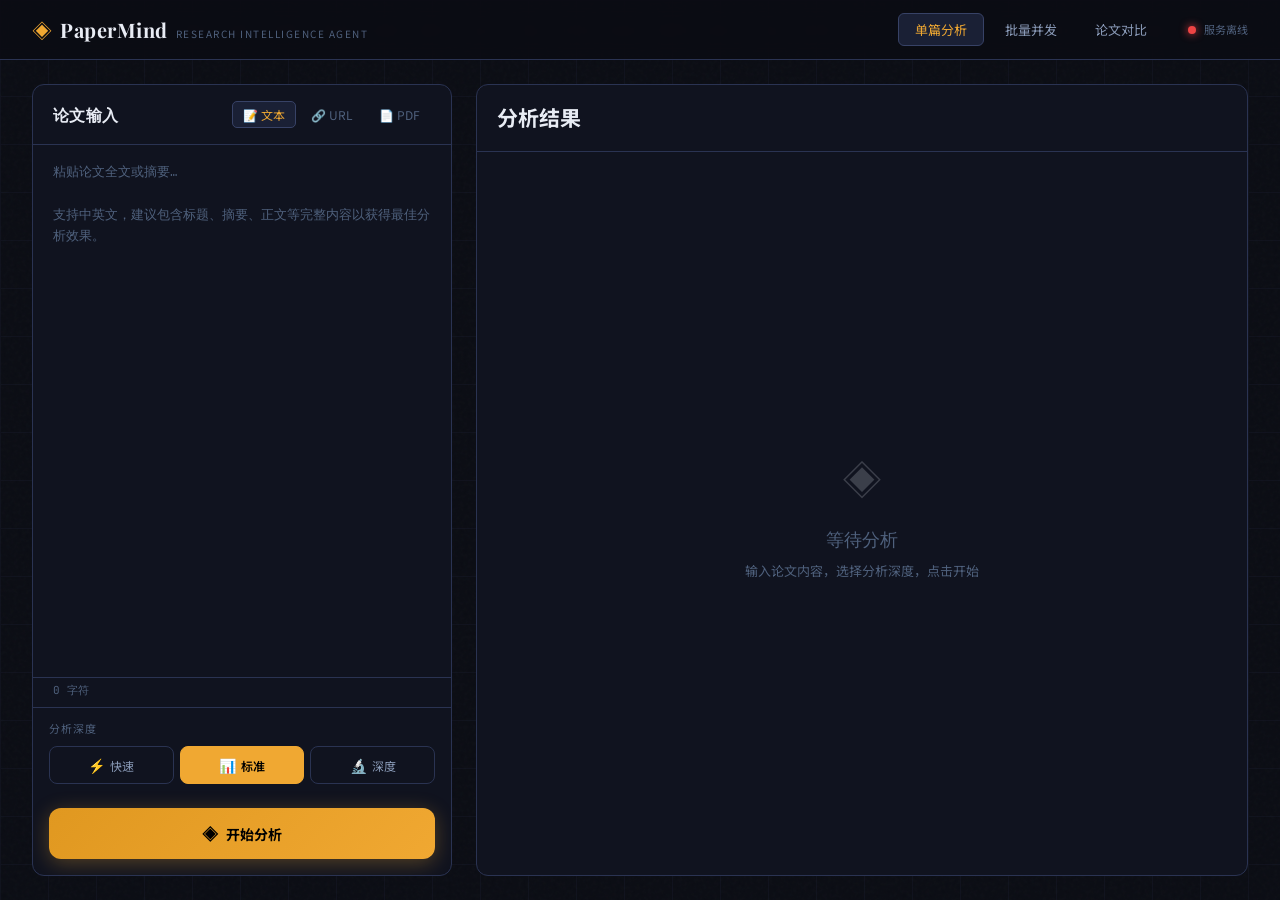
<file: frontend/index.html>
<!DOCTYPE html>
<html lang="zh-CN">
<head>
<meta charset="UTF-8">
<meta name="viewport" content="width=device-width, initial-scale=1.0">
<title>PaperMind — 论文深度分析 Agent</title>
<link rel="preconnect" href="https://fonts.googleapis.com">
<link href="https://fonts.googleapis.com/css2?family=Playfair+Display:wght@400;700;900&family=JetBrains+Mono:wght@300;400;500&family=Noto+Sans+SC:wght@300;400;500;700&display=swap" rel="stylesheet">
<link rel="stylesheet" href="style.css">
</head>
<body>
<!-- ░░ NOISE OVERLAY ░░ -->
<div class="noise"></div>
<div class="grid-bg"></div>

<!-- ░░ HEADER ░░ -->
<header class="header">
  <div class="logo">
    <span class="logo-icon">◈</span>
    <span class="logo-text">PaperMind</span>
    <span class="logo-sub">Research Intelligence Agent</span>
  </div>
  <nav class="nav">
    <button class="nav-btn active" data-tab="single">单篇分析</button>
    <button class="nav-btn" data-tab="batch">批量并发</button>
    <button class="nav-btn" data-tab="compare">论文对比</button>
  </nav>
  <div class="header-status">
    <span class="status-dot" id="apiStatus"></span>
    <span id="apiStatusText">连接中...</span>
  </div>
</header>

<!-- ░░ MAIN ░░ -->
<main class="main">

  <!-- ═══ TAB: 单篇分析 ═══ -->
  <section class="tab-panel active" id="tab-single">
    <div class="panel-grid">

      <!-- Left: Input -->
      <div class="input-panel">
        <div class="panel-header">
          <h2>论文输入</h2>
          <div class="input-tabs">
            <button class="itab active" data-input="text">📝 文本</button>
            <button class="itab" data-input="url">🔗 URL</button>
            <button class="itab" data-input="pdf">📄 PDF</button>
          </div>
        </div>

        <!-- Text Input -->
        <div class="input-area active" id="input-text">
          <textarea id="paperText" placeholder="粘贴论文全文或摘要…&#10;&#10;支持中英文，建议包含标题、摘要、正文等完整内容以获得最佳分析效果。"></textarea>
          <div class="char-count"><span id="charCount">0</span> 字符</div>
        </div>

        <!-- URL Input -->
        <div class="input-area" id="input-url">
          <div class="url-input-wrap">
            <input type="text" id="paperUrl" placeholder="https://arxiv.org/abs/2310.xxxxx">
            <div class="url-hint">支持 arXiv / ACM / IEEE / Springer / 普通网页</div>
          </div>
        </div>

        <!-- PDF Input -->
        <div class="input-area" id="input-pdf">
          <div class="drop-zone" id="dropZone">
            <div class="drop-icon">⬆</div>
            <div class="drop-text">拖拽 PDF 至此处</div>
            <div class="drop-sub">或点击选择文件（最大 50MB）</div>
            <input type="file" id="pdfFile" accept=".pdf" hidden>
          </div>
          <div class="file-info" id="fileInfo" style="display:none"></div>
        </div>

        <!-- Mode & Options -->
        <div class="options-row">
          <div class="option-group">
            <label>分析深度</label>
            <div class="mode-btns">
              <button class="mode-btn" data-mode="quick"><span>⚡</span>快速</button>
              <button class="mode-btn active" data-mode="standard"><span>📊</span>标准</button>
              <button class="mode-btn" data-mode="deep"><span>🔬</span>深度</button>
            </div>
          </div>
          <div class="option-group" id="dimensionGroup" style="display:none">
            <label>附加维度</label>
            <div class="dim-checks">
              <label class="dim-check"><input type="checkbox" value="methodology"> 方法论</label>
              <label class="dim-check"><input type="checkbox" value="experiments"> 实验</label>
              <label class="dim-check"><input type="checkbox" value="novelty"> 创新性</label>
              <label class="dim-check"><input type="checkbox" value="impact"> 影响力</label>
              <label class="dim-check"><input type="checkbox" value="limitations"> 局限性</label>
            </div>
          </div>
        </div>

        <button class="analyze-btn" id="analyzeBtn">
          <span class="btn-icon">◈</span>
          <span class="btn-text">开始分析</span>
          <div class="btn-shimmer"></div>
        </button>
      </div>

      <!-- Right: Result -->
      <div class="result-panel" id="resultPanel">
        <div class="result-header">
          <h2>分析结果</h2>
          <div class="result-actions" id="resultActions" style="display:none">
            <button class="action-btn" id="copyBtn">复制</button>
            <button class="action-btn" id="exportMdBtn">导出 MD</button>
            <button class="action-btn" id="clearBtn">清空</button>
          </div>
        </div>
        <div class="result-body" id="resultBody">
          <div class="placeholder">
            <div class="placeholder-icon">◈</div>
            <div class="placeholder-title">等待分析</div>
            <div class="placeholder-desc">输入论文内容，选择分析深度，点击开始</div>
          </div>
        </div>
        <div class="result-footer" id="resultFooter" style="display:none">
          <span id="tokenInfo"></span>
          <span id="timeInfo"></span>
        </div>
      </div>

    </div>
  </section>

  <!-- ═══ TAB: 批量并发 ═══ -->
  <section class="tab-panel" id="tab-batch">
    <div class="batch-layout">
      <div class="batch-input">
        <div class="panel-header">
          <h2>批量论文队列</h2>
          <div class="batch-mode-row">
            <select id="batchMode" class="select-control">
              <option value="quick">⚡ 快速扫描</option>
              <option value="standard" selected>📊 标准分析</option>
              <option value="deep">🔬 深度分析</option>
            </select>
            <span class="concurrency-badge">并发数: <strong>5</strong></span>
          </div>
        </div>

        <div class="batch-add">
          <textarea id="batchText" placeholder="在此输入论文文本&#10;──────────&#10;（每次添加一篇）"></textarea>
          <input type="text" id="batchTitle" placeholder="论文标题（选填）" class="batch-title-input">
          <button class="add-paper-btn" id="addPaperBtn">+ 加入队列</button>
        </div>

        <div class="queue-list" id="queueList">
          <div class="queue-empty">队列为空，请先添加论文</div>
        </div>

        <button class="analyze-btn batch-analyze-btn" id="batchAnalyzeBtn" disabled>
          <span class="btn-icon">⚡</span>
          <span class="btn-text">并发分析全部 (<span id="queueCount">0</span>)</span>
        </button>
      </div>

      <div class="batch-results" id="batchResults">
        <div class="panel-header"><h2>批量结果</h2></div>
        <div class="batch-progress" id="batchProgress" style="display:none">
          <div class="progress-bar-wrap">
            <div class="progress-bar" id="progressBar"></div>
          </div>
          <div class="progress-text" id="progressText">正在初始化...</div>
        </div>
        <div class="batch-result-list" id="batchResultList">
          <div class="placeholder">
            <div class="placeholder-icon">⚡</div>
            <div class="placeholder-title">高并发分析引擎</div>
            <div class="placeholder-desc">最多同时处理 5 篇论文</div>
          </div>
        </div>
      </div>
    </div>
  </section>

  <!-- ═══ TAB: 论文对比 ═══ -->
  <section class="tab-panel" id="tab-compare">
    <div class="compare-layout">
      <div class="compare-input">
        <div class="panel-header"><h2>添加对比论文</h2></div>
        <div class="compare-slots" id="compareSlots">
          <!-- dynamically generated -->
        </div>
        <button class="add-slot-btn" id="addSlotBtn">+ 添加论文</button>
        <button class="analyze-btn compare-analyze-btn" id="compareAnalyzeBtn">
          <span class="btn-icon">⚖</span>
          <span class="btn-text">开始对比分析</span>
        </button>
      </div>
      <div class="compare-result">
        <div class="panel-header"><h2>对比报告</h2></div>
        <div class="result-body" id="compareResultBody">
          <div class="placeholder">
            <div class="placeholder-icon">⚖</div>
            <div class="placeholder-title">多论文对比</div>
            <div class="placeholder-desc">添加 2-6 篇论文，一键生成横向对比报告</div>
          </div>
        </div>
      </div>
    </div>
  </section>

</main>

<!-- ░░ TOAST ░░ -->
<div class="toast" id="toast"></div>

<script src="app.js"></script>
</body>
</html>
</file>
<file: frontend/style.css>
/* ═══════════════════════════════════════════════════
   PaperMind — Dark Academic Engineering Design
   Color palette: deep navy · warm amber · electric teal
   ═══════════════════════════════════════════════════ */

:root {
  --bg:        #0b0d14;
  --bg2:       #10131f;
  --bg3:       #161b2e;
  --surface:   #1a2035;
  --border:    #2a3352;
  --border2:   #374266;
  --text:      #e8ecf4;
  --text2:     #8a9bb8;
  --text3:     #4f617d;
  --accent:    #f0a832;
  --accent2:   #ffc94d;
  --teal:      #2dd4bf;
  --teal2:     #5eead4;
  --red:       #ef4444;
  --green:     #22c55e;
  --mono:      'JetBrains Mono', monospace;
  --sans:      'Noto Sans SC', sans-serif;
  --serif:     'Playfair Display', serif;
  --r:         8px;
  --r2:        12px;
  --shadow:    0 4px 24px rgba(0,0,0,.5);
}

* { box-sizing: border-box; margin: 0; padding: 0; }

body {
  font-family: var(--sans);
  background: var(--bg);
  color: var(--text);
  min-height: 100vh;
  overflow-x: hidden;
  font-size: 14px;
  line-height: 1.6;
}

/* ── Noise & Grid ─────────────────────────────────── */
.noise {
  position: fixed; inset: 0; pointer-events: none; z-index: 0;
  background-image: url("data:image/svg+xml,%3Csvg viewBox='0 0 256 256' xmlns='http://www.w3.org/2000/svg'%3E%3Cfilter id='n'%3E%3CfeTurbulence type='fractalNoise' baseFrequency='0.9' numOctaves='4' stitchTiles='stitch'/%3E%3C/filter%3E%3Crect width='100%25' height='100%25' filter='url(%23n)' opacity='0.04'/%3E%3C/svg%3E");
  opacity: 0.6;
}
.grid-bg {
  position: fixed; inset: 0; pointer-events: none; z-index: 0;
  background-image: linear-gradient(var(--border) 1px, transparent 1px),
                    linear-gradient(90deg, var(--border) 1px, transparent 1px);
  background-size: 48px 48px;
  opacity: 0.15;
}

/* ── Header ───────────────────────────────────────── */
.header {
  position: sticky; top: 0; z-index: 100;
  display: flex; align-items: center; gap: 24px;
  padding: 0 32px;
  height: 60px;
  background: rgba(11,13,20,.92);
  backdrop-filter: blur(12px);
  border-bottom: 1px solid var(--border);
}

.logo { display: flex; align-items: baseline; gap: 8px; }
.logo-icon { font-size: 20px; color: var(--accent); animation: pulse 3s ease infinite; }
.logo-text {
  font-family: var(--serif); font-size: 20px; font-weight: 700;
  color: var(--text); letter-spacing: .5px;
}
.logo-sub { font-size: 10px; color: var(--text3); letter-spacing: 1.5px; text-transform: uppercase; }

.nav { display: flex; gap: 4px; margin-left: auto; }
.nav-btn {
  padding: 6px 16px; border-radius: 6px; border: 1px solid transparent;
  background: none; color: var(--text2); cursor: pointer;
  font-family: var(--sans); font-size: 13px; transition: all .2s;
}
.nav-btn:hover { border-color: var(--border2); color: var(--text); }
.nav-btn.active { background: var(--surface); border-color: var(--border2); color: var(--accent); }

.header-status { display: flex; align-items: center; gap: 8px; }
.status-dot { width: 8px; height: 8px; border-radius: 50%; background: var(--text3); }
.status-dot.ok  { background: var(--green); box-shadow: 0 0 8px var(--green); }
.status-dot.err { background: var(--red);   box-shadow: 0 0 8px var(--red); }
#apiStatusText { font-size: 11px; color: var(--text3); }

/* ── Main ─────────────────────────────────────────── */
.main { position: relative; z-index: 1; padding: 24px 32px; min-height: calc(100vh - 60px); }

.tab-panel { display: none; }
.tab-panel.active { display: block; animation: fadeIn .3s ease; }

/* ── Panel Grid (single analysis) ────────────────── */
.panel-grid {
  display: grid;
  grid-template-columns: 420px 1fr;
  gap: 24px;
  height: calc(100vh - 108px);
}

.input-panel, .result-panel {
  background: var(--bg2);
  border: 1px solid var(--border);
  border-radius: var(--r2);
  display: flex; flex-direction: column;
  overflow: hidden;
}

.panel-header {
  padding: 16px 20px;
  border-bottom: 1px solid var(--border);
  display: flex; align-items: center; justify-content: space-between;
}
.panel-header h2 {
  font-family: var(--serif); font-size: 16px; font-weight: 700;
  color: var(--text); letter-spacing: .3px;
}

/* ── Input Tabs ───────────────────────────────────── */
.input-tabs { display: flex; gap: 4px; }
.itab {
  padding: 4px 10px; border-radius: 5px; border: 1px solid transparent;
  background: none; color: var(--text3); cursor: pointer;
  font-size: 12px; font-family: var(--sans); transition: all .15s;
}
.itab:hover { color: var(--text2); }
.itab.active { background: var(--surface); border-color: var(--border2); color: var(--accent); }

/* ── Input Areas ──────────────────────────────────── */
.input-area { display: none; flex: 1; }
.input-area.active { display: flex; flex-direction: column; }

textarea {
  flex: 1; width: 100%; padding: 16px 20px;
  background: transparent; border: none; outline: none;
  color: var(--text); font-family: var(--mono); font-size: 12.5px;
  line-height: 1.7; resize: none;
  placeholder-color: var(--text3);
}
textarea::placeholder { color: var(--text3); }
#paperText { min-height: 200px; }

.char-count {
  padding: 4px 20px 8px; font-size: 11px;
  color: var(--text3); font-family: var(--mono);
  border-top: 1px solid var(--border);
}

.url-input-wrap { padding: 20px; display: flex; flex-direction: column; gap: 8px; }
input[type="text"] {
  width: 100%; padding: 10px 14px;
  background: var(--surface); border: 1px solid var(--border);
  border-radius: var(--r); color: var(--text);
  font-family: var(--mono); font-size: 13px; outline: none;
  transition: border-color .2s;
}
input[type="text"]:focus { border-color: var(--teal); }
.url-hint { font-size: 11px; color: var(--text3); }

/* ── Drop Zone ────────────────────────────────────── */
.drop-zone {
  margin: 16px; padding: 40px;
  border: 2px dashed var(--border2); border-radius: var(--r2);
  text-align: center; cursor: pointer; transition: all .2s;
  background: var(--bg3);
}
.drop-zone:hover, .drop-zone.over {
  border-color: var(--teal); background: rgba(45,212,191,.05);
}
.drop-icon { font-size: 28px; margin-bottom: 8px; opacity: .6; }
.drop-text { font-size: 14px; color: var(--text2); margin-bottom: 4px; }
.drop-sub  { font-size: 11px; color: var(--text3); }
.file-info { margin: 0 16px 12px; padding: 10px 14px; background: var(--surface);
             border-radius: var(--r); font-size: 12px; color: var(--teal); }

/* ── Options ──────────────────────────────────────── */
.options-row { padding: 12px 16px; border-top: 1px solid var(--border); display: flex; flex-direction: column; gap: 12px; }
.option-group { display: flex; flex-direction: column; gap: 8px; }
.option-group label { font-size: 11px; color: var(--text3); text-transform: uppercase; letter-spacing: 1px; }

.mode-btns { display: flex; gap: 6px; }
.mode-btn {
  flex: 1; padding: 8px; border-radius: var(--r);
  border: 1px solid var(--border); background: none; color: var(--text2);
  cursor: pointer; font-size: 12px; font-family: var(--sans);
  transition: all .2s; display: flex; align-items: center; justify-content: center; gap: 5px;
}
.mode-btn span { font-size: 14px; }
.mode-btn:hover { border-color: var(--border2); color: var(--text); }
.mode-btn.active { background: var(--accent); border-color: var(--accent); color: #000; font-weight: 600; }

.dim-checks { display: flex; flex-wrap: wrap; gap: 8px; }
.dim-check {
  display: flex; align-items: center; gap: 5px; cursor: pointer;
  font-size: 12px; color: var(--text2); padding: 4px 10px;
  border: 1px solid var(--border); border-radius: 20px; transition: all .15s;
}
.dim-check:hover { border-color: var(--border2); color: var(--text); }
.dim-check input[type=checkbox] { accent-color: var(--teal); }

/* ── Analyze Button ───────────────────────────────── */
.analyze-btn {
  margin: 12px 16px 16px;
  padding: 13px;
  background: linear-gradient(135deg, #e09820, var(--accent));
  border: none; border-radius: var(--r2); color: #000;
  font-family: var(--sans); font-size: 14px; font-weight: 700;
  cursor: pointer; position: relative; overflow: hidden;
  display: flex; align-items: center; justify-content: center; gap: 8px;
  transition: transform .15s, box-shadow .15s;
  box-shadow: 0 4px 20px rgba(240,168,50,.3);
}
.analyze-btn:hover { transform: translateY(-1px); box-shadow: 0 6px 28px rgba(240,168,50,.45); }
.analyze-btn:active { transform: translateY(0); }
.analyze-btn:disabled { opacity: .4; cursor: not-allowed; transform: none; }
.btn-icon { font-size: 16px; }
.btn-shimmer {
  position: absolute; inset: 0;
  background: linear-gradient(90deg, transparent, rgba(255,255,255,.25), transparent);
  transform: translateX(-100%);
  animation: shimmer 2.5s infinite;
}
@keyframes shimmer { to { transform: translateX(200%); } }
.analyze-btn.loading .btn-shimmer { animation: shimmer .8s infinite; }

/* ── Result Panel ─────────────────────────────────── */
.result-panel { position: relative; }
.result-header { padding: 16px 20px; border-bottom: 1px solid var(--border);
                 display: flex; align-items: center; justify-content: space-between; }
.result-actions { display: flex; gap: 8px; }
.action-btn {
  padding: 5px 12px; border-radius: 6px; border: 1px solid var(--border2);
  background: none; color: var(--text2); cursor: pointer;
  font-size: 12px; transition: all .15s;
}
.action-btn:hover { background: var(--surface); color: var(--text); }

.result-body {
  flex: 1; overflow-y: auto; padding: 20px;
  scroll-behavior: smooth;
}
.result-body::-webkit-scrollbar { width: 4px; }
.result-body::-webkit-scrollbar-track { background: transparent; }
.result-body::-webkit-scrollbar-thumb { background: var(--border2); border-radius: 2px; }

/* Markdown rendered content */
.md-content { line-height: 1.75; }
.md-content h1 { font-family: var(--serif); font-size: 22px; color: var(--accent); margin: 24px 0 12px; }
.md-content h2 { font-family: var(--serif); font-size: 17px; color: var(--teal); margin: 20px 0 10px;
                  padding-bottom: 6px; border-bottom: 1px solid var(--border); }
.md-content h3 { font-size: 14px; color: var(--accent2); margin: 16px 0 8px; }
.md-content p  { margin: 8px 0; color: var(--text2); }
.md-content ul, .md-content ol { padding-left: 20px; margin: 8px 0; }
.md-content li { margin: 4px 0; color: var(--text2); }
.md-content strong { color: var(--text); font-weight: 600; }
.md-content em    { color: var(--teal2); font-style: italic; }
.md-content code  { background: var(--surface); border: 1px solid var(--border); border-radius: 4px;
                    padding: 1px 6px; font-family: var(--mono); font-size: 12px; color: var(--accent2); }
.md-content pre   { background: var(--bg3); border: 1px solid var(--border); border-radius: var(--r);
                    padding: 16px; margin: 12px 0; overflow-x: auto; }
.md-content pre code { background: none; border: none; padding: 0; }
.md-content blockquote { border-left: 3px solid var(--accent); padding-left: 12px;
                          margin: 12px 0; color: var(--text2); font-style: italic; }
.md-content hr { border: none; border-top: 1px solid var(--border); margin: 20px 0; }
.md-content table { width: 100%; border-collapse: collapse; margin: 12px 0; font-size: 13px; }
.md-content th { background: var(--surface); padding: 8px 12px; text-align: left;
                  border: 1px solid var(--border2); color: var(--text); }
.md-content td { padding: 8px 12px; border: 1px solid var(--border); color: var(--text2); }
.md-content tr:nth-child(even) td { background: rgba(255,255,255,.02); }

/* Streaming cursor */
.cursor {
  display: inline-block; width: 2px; height: 1em;
  background: var(--teal); margin-left: 2px;
  animation: blink .6s infinite;
  vertical-align: text-bottom;
}
@keyframes blink { 0%,100%{opacity:1} 50%{opacity:0} }

.result-footer { padding: 8px 20px; border-top: 1px solid var(--border);
                  display: flex; justify-content: space-between;
                  font-size: 11px; color: var(--text3); font-family: var(--mono); }

/* Placeholder */
.placeholder { display: flex; flex-direction: column; align-items: center;
               justify-content: center; height: 100%; text-align: center; padding: 40px; }
.placeholder-icon { font-size: 40px; opacity: .2; margin-bottom: 16px; }
.placeholder-title { font-family: var(--serif); font-size: 18px; color: var(--text3); margin-bottom: 8px; }
.placeholder-desc { font-size: 13px; color: var(--text3); line-height: 1.6; }

/* ── Batch Layout ─────────────────────────────────── */
.batch-layout {
  display: grid; grid-template-columns: 400px 1fr;
  gap: 24px; height: calc(100vh - 108px);
}
.batch-input, .batch-results {
  background: var(--bg2); border: 1px solid var(--border);
  border-radius: var(--r2); display: flex; flex-direction: column; overflow: hidden;
}
.batch-mode-row { display: flex; align-items: center; gap: 12px; }
.select-control {
  padding: 6px 10px; background: var(--surface);
  border: 1px solid var(--border); border-radius: var(--r);
  color: var(--text); font-family: var(--sans); font-size: 12px; cursor: pointer; outline: none;
}
.concurrency-badge { font-size: 11px; color: var(--teal); padding: 4px 8px;
                     background: rgba(45,212,191,.1); border-radius: 4px; }

.batch-add { padding: 16px; border-bottom: 1px solid var(--border); display: flex; flex-direction: column; gap: 8px; }
.batch-add textarea { min-height: 120px; background: var(--bg3); border: 1px solid var(--border);
                       border-radius: var(--r); padding: 12px; resize: none; }
.batch-title-input { width: 100%; }

.add-paper-btn {
  padding: 8px; background: var(--surface); border: 1px solid var(--border2);
  border-radius: var(--r); color: var(--teal); cursor: pointer;
  font-size: 13px; font-family: var(--sans); transition: all .15s;
}
.add-paper-btn:hover { background: rgba(45,212,191,.1); border-color: var(--teal); }

.queue-list { flex: 1; overflow-y: auto; padding: 12px; display: flex; flex-direction: column; gap: 8px; }
.queue-empty { font-size: 12px; color: var(--text3); text-align: center; padding: 20px; }

.queue-item {
  background: var(--surface); border: 1px solid var(--border);
  border-radius: var(--r); padding: 10px 12px;
  display: flex; align-items: flex-start; justify-content: space-between; gap: 10px;
}
.queue-item-title { font-size: 13px; color: var(--text); flex: 1;
                    white-space: nowrap; overflow: hidden; text-overflow: ellipsis; }
.queue-item-meta  { font-size: 11px; color: var(--text3); margin-top: 2px; }
.queue-item-del { background: none; border: none; color: var(--text3); cursor: pointer;
                   font-size: 14px; padding: 0 4px; transition: color .15s; }
.queue-item-del:hover { color: var(--red); }

.batch-analyze-btn { margin: 0 16px 16px; }

/* Batch Progress */
.batch-progress { padding: 16px 20px; border-bottom: 1px solid var(--border); }
.progress-bar-wrap { height: 4px; background: var(--border); border-radius: 2px; overflow: hidden; margin-bottom: 8px; }
.progress-bar { height: 100%; background: linear-gradient(90deg, var(--teal), var(--accent));
                border-radius: 2px; transition: width .3s ease; width: 0%; }
.progress-text { font-size: 12px; color: var(--text2); }

.batch-result-list { flex: 1; overflow-y: auto; padding: 16px; display: flex; flex-direction: column; gap: 12px; }

.batch-result-item {
  background: var(--surface); border: 1px solid var(--border);
  border-radius: var(--r2); overflow: hidden;
}
.batch-result-header {
  padding: 12px 16px; display: flex; align-items: center; gap: 10px;
  cursor: pointer; transition: background .15s;
}
.batch-result-header:hover { background: rgba(255,255,255,.03); }
.batch-result-status { width: 8px; height: 8px; border-radius: 50%; flex-shrink: 0; }
.batch-result-status.done { background: var(--green); }
.batch-result-status.error { background: var(--red); }
.batch-result-status.processing { background: var(--accent); animation: pulse 1s infinite; }
.batch-result-title { flex: 1; font-size: 13px; color: var(--text); }
.batch-result-time  { font-size: 11px; color: var(--text3); font-family: var(--mono); }
.batch-result-body  { padding: 16px; border-top: 1px solid var(--border); display: none; }
.batch-result-body.open { display: block; }
.batch-result-body .md-content { font-size: 13px; }

/* ── Compare Layout ───────────────────────────────── */
.compare-layout {
  display: grid; grid-template-columns: 380px 1fr;
  gap: 24px; height: calc(100vh - 108px);
}
.compare-input, .compare-result {
  background: var(--bg2); border: 1px solid var(--border);
  border-radius: var(--r2); display: flex; flex-direction: column; overflow: hidden;
}
.compare-slots { flex: 1; overflow-y: auto; padding: 12px; display: flex; flex-direction: column; gap: 10px; }
.compare-slot {
  background: var(--surface); border: 1px solid var(--border);
  border-radius: var(--r); padding: 12px;
}
.compare-slot-header { display: flex; align-items: center; justify-content: space-between; margin-bottom: 8px; }
.compare-slot-label { font-size: 11px; color: var(--accent); text-transform: uppercase; letter-spacing: 1px; }
.compare-slot-del { background: none; border: none; color: var(--text3); cursor: pointer; font-size: 13px; }
.compare-slot textarea { width: 100%; min-height: 80px; background: var(--bg2);
                          border: 1px solid var(--border); border-radius: 6px; padding: 8px;
                          font-size: 12px; resize: vertical; }
.compare-slot input { width: 100%; margin-top: 6px; padding: 6px 10px; background: var(--bg2);
                       border: 1px solid var(--border); border-radius: 6px; font-size: 12px; }

.add-slot-btn {
  margin: 0 12px 8px; padding: 8px;
  background: none; border: 1px dashed var(--border2); border-radius: var(--r);
  color: var(--text3); cursor: pointer; font-size: 13px; transition: all .15s;
}
.add-slot-btn:hover { border-color: var(--teal); color: var(--teal); }
.compare-analyze-btn { margin: 0 12px 12px; }

/* ── Toast ────────────────────────────────────────── */
.toast {
  position: fixed; bottom: 24px; left: 50%; transform: translateX(-50%) translateY(80px);
  background: var(--surface); border: 1px solid var(--border2); border-radius: var(--r);
  padding: 10px 20px; font-size: 13px; color: var(--text);
  box-shadow: var(--shadow); z-index: 999;
  transition: transform .3s ease, opacity .3s;
  opacity: 0;
}
.toast.show { transform: translateX(-50%) translateY(0); opacity: 1; }

/* ── Animations ───────────────────────────────────── */
@keyframes fadeIn { from { opacity:0; transform: translateY(8px); } to { opacity:1; transform:none; } }
@keyframes pulse  { 0%,100%{opacity:1} 50%{opacity:.5} }

/* ── Scrollbars ───────────────────────────────────── */
* { scrollbar-width: thin; scrollbar-color: var(--border2) transparent; }

/* ── Responsive ───────────────────────────────────── */
@media (max-width: 900px) {
  .panel-grid, .batch-layout, .compare-layout { grid-template-columns: 1fr; height: auto; }
  .main { padding: 16px; }
}
</file>
